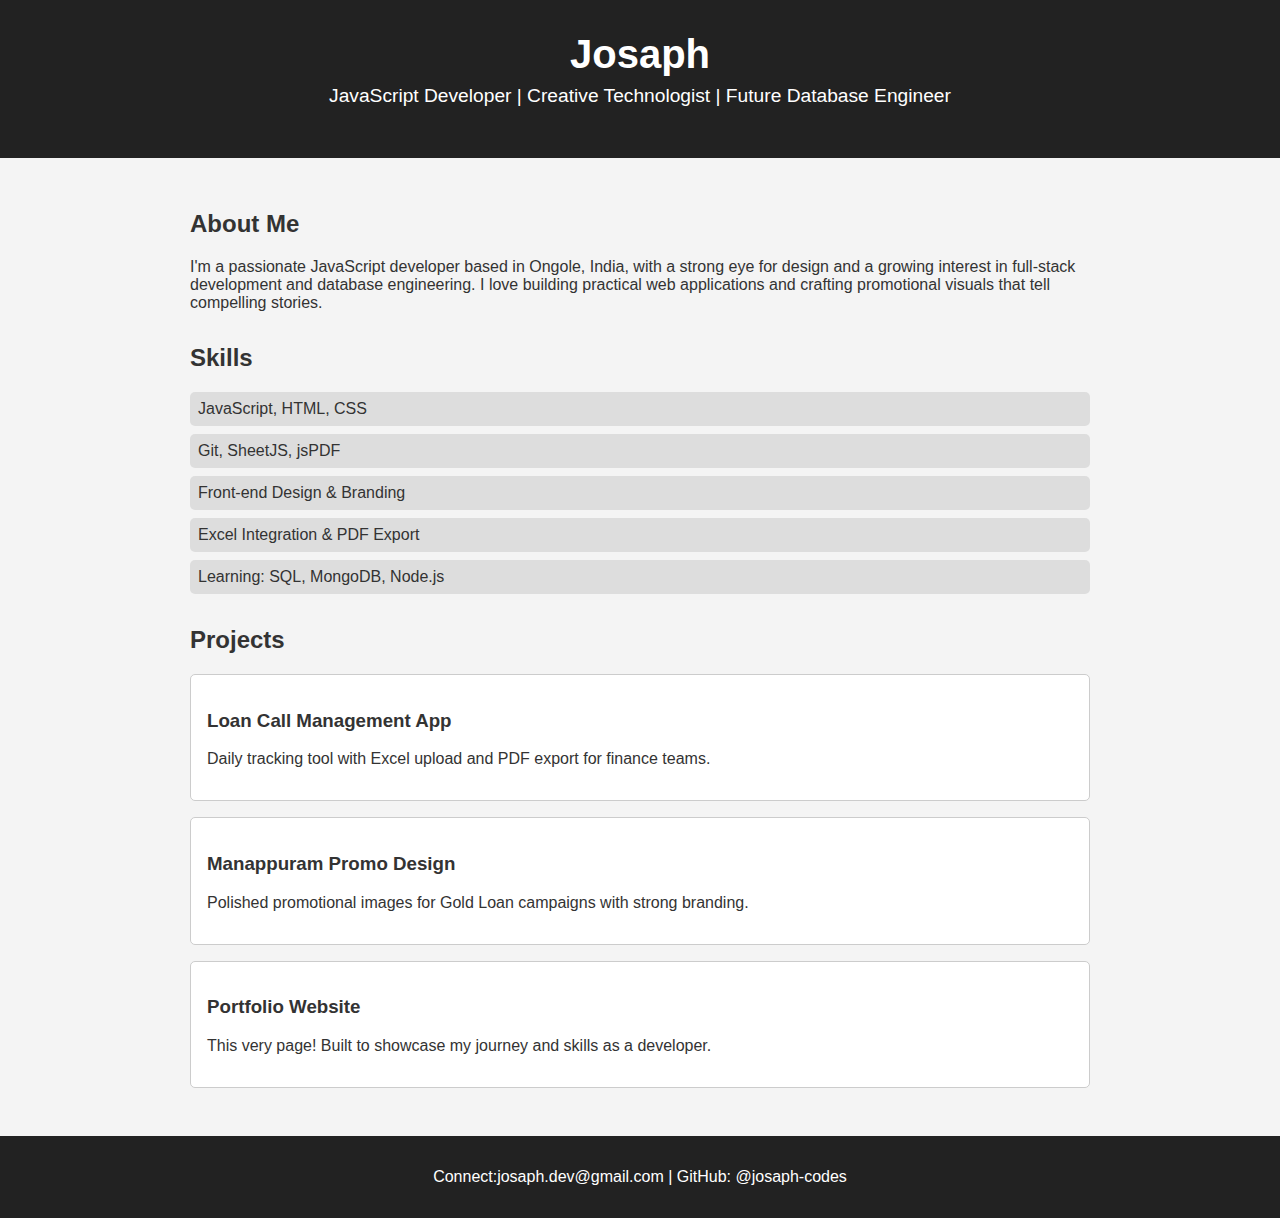
<file: index.html>
<!DOCTYPE html>
<html lang="en">
<head>
  <meta charset="UTF-8" />
  <meta name="viewport" content="width=device-width, initial-scale=1.0" />
  <title>Josaph kishore</title>
  <link rel="stylesheet" href="index.css">
  <script src="index.js"></script>
</head>
<body>
  <header>
    <h1>Josaph</h1>
    <p>JavaScript Developer | Creative Technologist | Future Database Engineer</p>
  </header>

  <section>
    <h2>About Me</h2>
    <p>
      I'm a passionate JavaScript developer based in Ongole, India, with a strong eye for design and a growing interest in full-stack development and database engineering. I love building practical web applications and crafting promotional visuals that tell compelling stories.
    </p>

    <div class="skills">
      <h2>Skills</h2>
      <ul>
        <li>JavaScript, HTML, CSS</li>
        <li>Git, SheetJS, jsPDF</li>
        <li>Front-end Design & Branding</li>
        <li>Excel Integration & PDF Export</li>
        <li>Learning: SQL, MongoDB, Node.js</li>
      </ul>
    </div>

    <div class="projects">
      <h2>Projects</h2>
      <div class="project-card">
        <h3>Loan Call Management App</h3>
        <p>Daily tracking tool with Excel upload and PDF export for finance teams.</p>
      </div>
      <div class="project-card">
        <h3>Manappuram Promo Design</h3>
        <p>Polished promotional images for Gold Loan campaigns with strong branding.</p>
      </div>
      <div class="project-card">
        <h3>Portfolio Website</h3>
        <p>This very page! Built to showcase my journey and skills as a developer.</p>
      </div>
    </div>
  </section>

  <footer>
    <p>Connect:josaph.dev@gmail.com | GitHub: @josaph-codes</p>
  </footer>
</body>
</html>
</file>
<file: index.css>
body {
      margin: 0;
      font-family: 'Segoe UI', sans-serif;
      background: #f4f4f4;
      color: #333;
    }
    header {
      background: #222;
      color: #fff;
      padding: 2rem;
      text-align: center;
    }
    header h1 {
      margin: 0;
      font-size: 2.5rem;
    }
    header p {
      font-size: 1.2rem;
      margin-top: 0.5rem;
    }
    section {
      padding: 2rem;
      max-width: 900px;
      margin: auto;
    }
    .skills, .projects {
      margin-top: 2rem;
    }
    .skills ul {
      list-style: none;
      padding: 0;
    }
    .skills li {
      background: #ddd;
      margin: 0.5rem 0;
      padding: 0.5rem;
      border-radius: 5px;
    }
    .project-card {
      background: #fff;
      border: 1px solid #ccc;
      padding: 1rem;
      margin-bottom: 1rem;
      border-radius: 5px;
    }
    footer {
      text-align: center;
      padding: 1rem;
      background: #222;
      color: #fff;
    }
</file>
